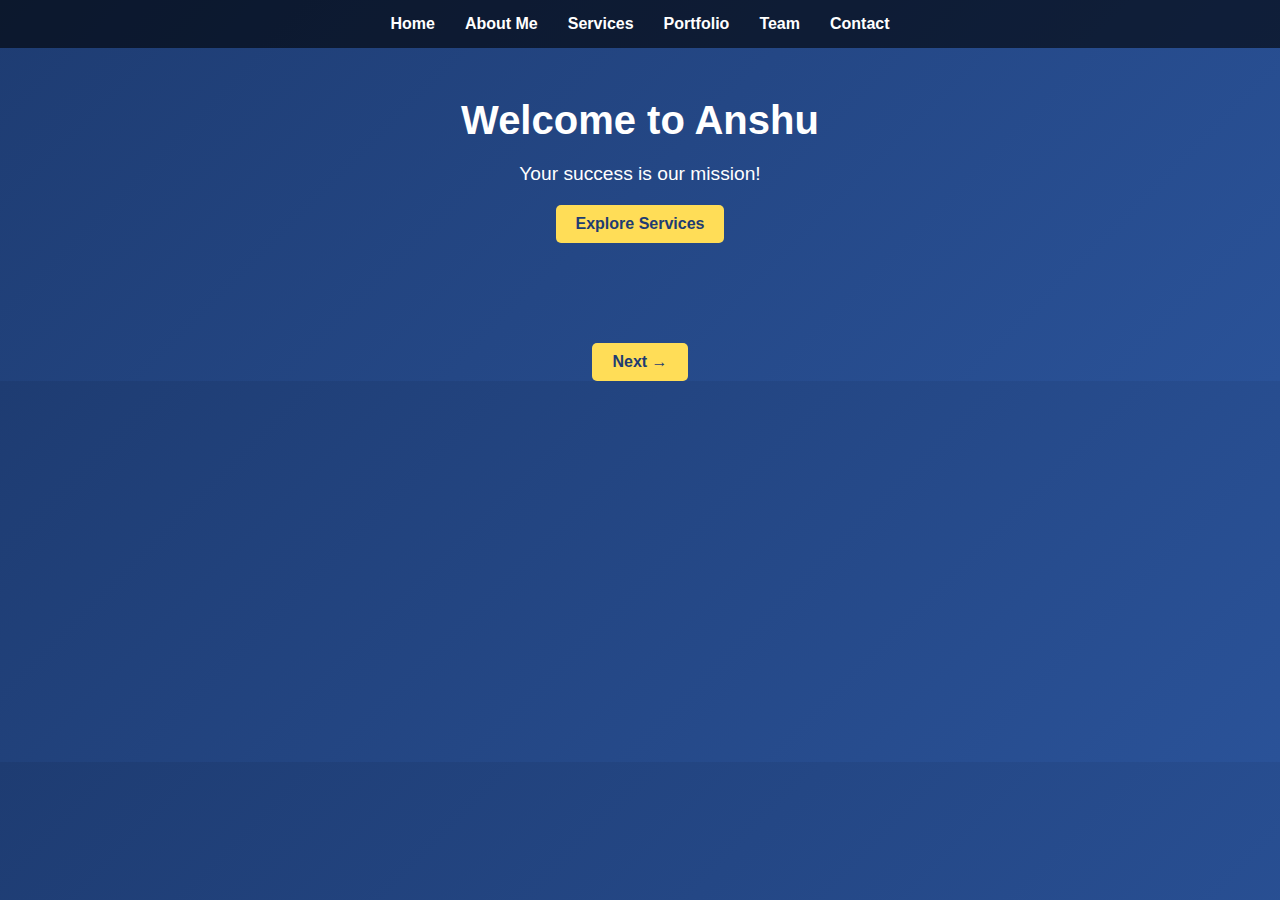
<file: index.html>
<!DOCTYPE html>
<html lang="en">
<head>
  <meta charset="UTF-8">
  <meta name="viewport" content="width=device-width, initial-scale=1.0">
  <title>Home - Anshu</title>
  <link rel="stylesheet" href="style.css">
</head>
<body class="home">

<header>
  <nav>
    <ul>
      <li><a href="index.html">Home</a></li>
      <li><a href="about.html">About Me</a></li>
      <li><a href="services.html">Services</a></li>
      <li><a href="portfolio.html">Portfolio</a></li>
      <li><a href="team.html">Team</a></li>
      <li><a href="contact.html">Contact</a></li>
    </ul>
  </nav>
</header>

<section class="hero">
  <h1>Welcome to Anshu</h1>
  <p>Your success is our mission!</p>
  <a href="services.html" class="btn">Explore Services</a>
</section>

<div class="next-container">
  <a href="about.html" class="next-btn">Next →</a>
</div>

<script src="script.js"></script>
</body>
</html>
</file>
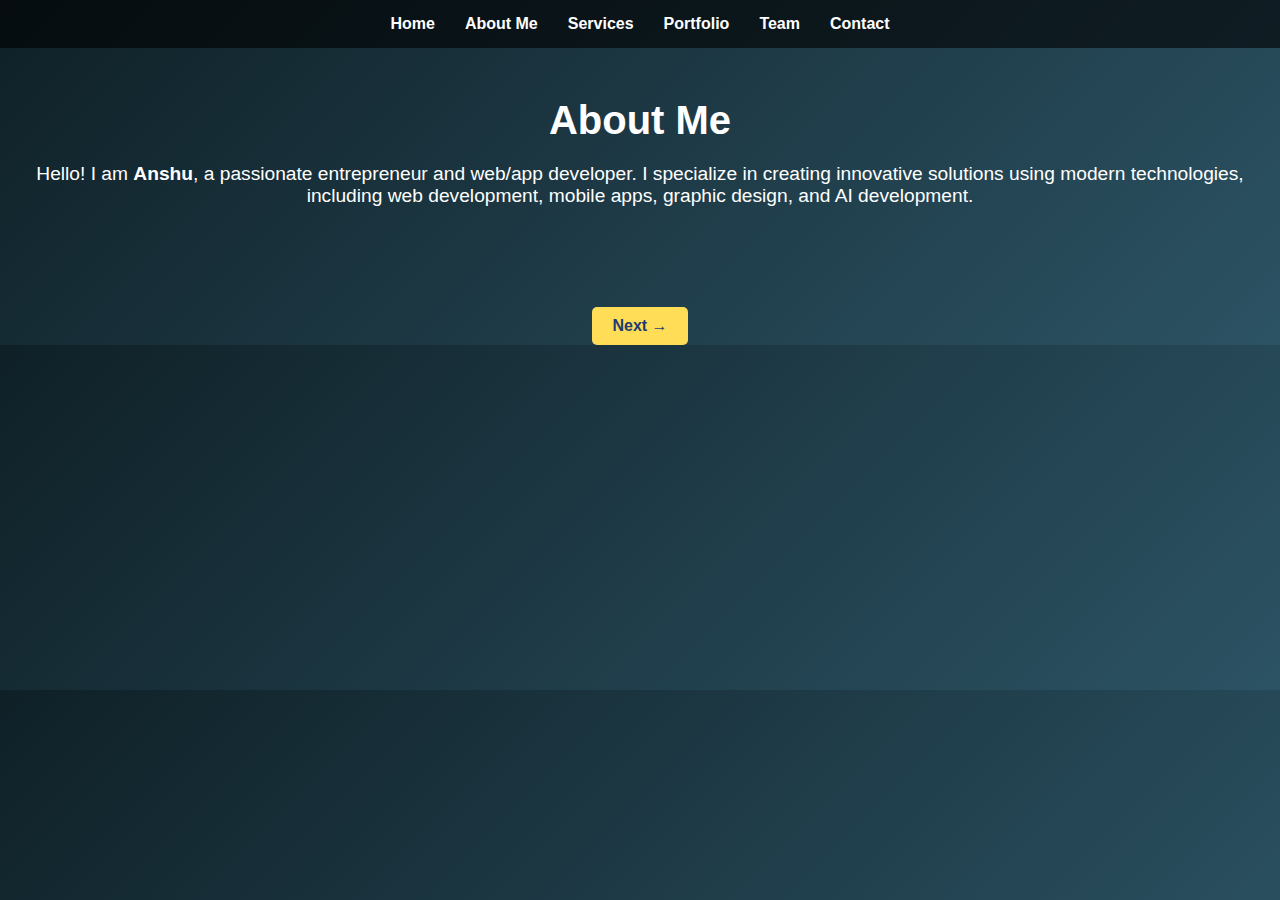
<file: about.html>
<!DOCTYPE html>
<html lang="en">
<head>
  <meta charset="UTF-8">
  <meta name="viewport" content="width=device-width, initial-scale=1.0">
  <title>About Me - Anshu</title>
  <link rel="stylesheet" href="style.css">
</head>
<body class="about">

<header>
  <nav>
    <ul>
      <li><a href="index.html">Home</a></li>
      <li><a href="about.html">About Me</a></li>
      <li><a href="services.html">Services</a></li>
      <li><a href="portfolio.html">Portfolio</a></li>
      <li><a href="team.html">Team</a></li>
      <li><a href="contact.html">Contact</a></li>
    </ul>
  </nav>
</header>

<section class="about-section">
  <h1>About Me</h1>
  <p>Hello! I am <strong>Anshu</strong>, a passionate entrepreneur and web/app developer. I specialize in creating innovative solutions using modern technologies, including web development, mobile apps, graphic design, and AI development.</p>
</section>

<div class="next-container">
  <a href="services.html" class="next-btn">Next →</a>
</div>

<script src="script.js"></script>
</body>
</html>
</file>
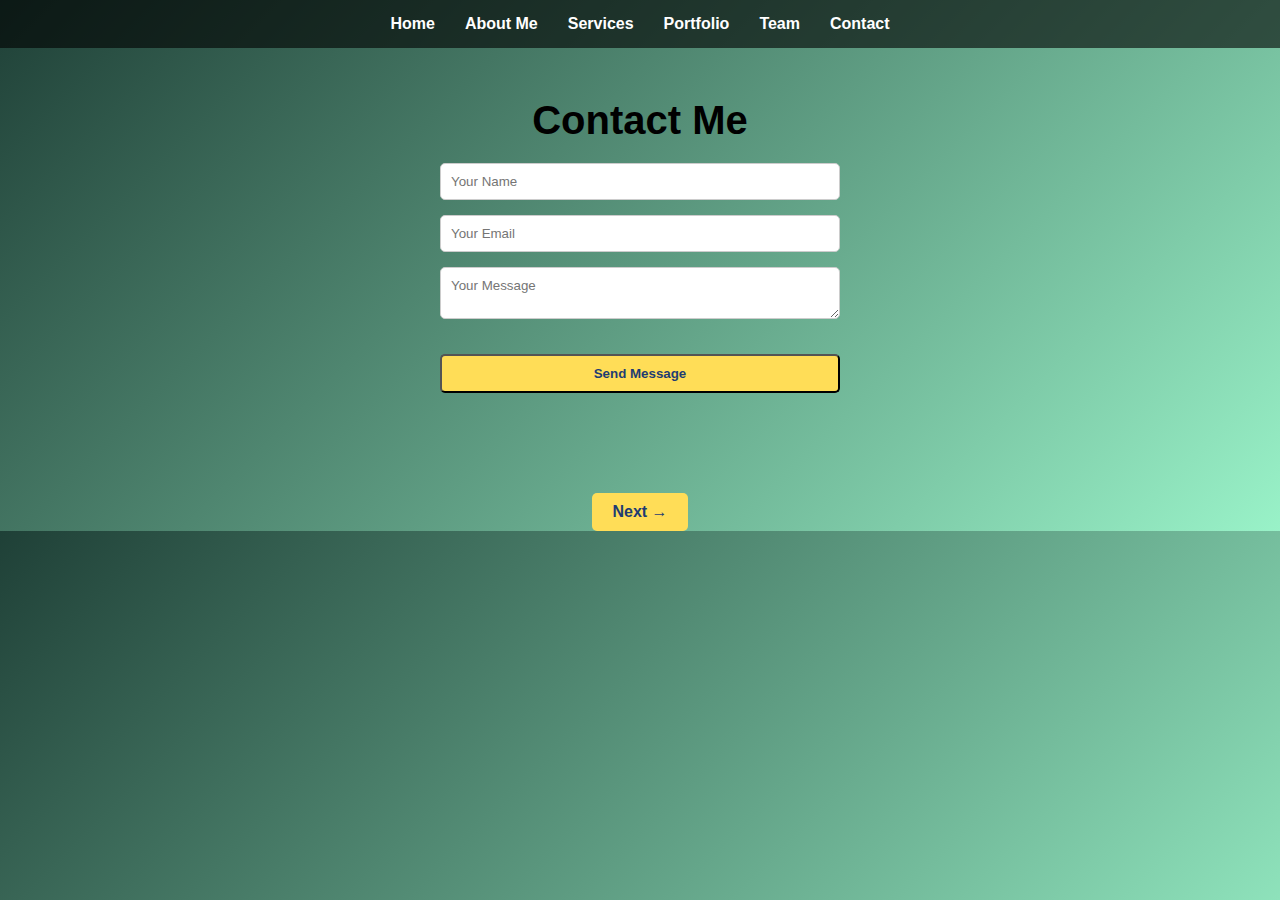
<file: Contact.html>
<!DOCTYPE html>
<html lang="en">
<head>
  <meta charset="UTF-8">
  <meta name="viewport" content="width=device-width, initial-scale=1.0">
  <title>Contact - Anshu</title>
  <link rel="stylesheet" href="style.css">
</head>
<body class="contact">

<header>
  <nav>
    <ul>
      <li><a href="index.html">Home</a></li>
      <li><a href="about.html">About Me</a></li>
      <li><a href="services.html">Services</a></li>
      <li><a href="portfolio.html">Portfolio</a></li>
      <li><a href="team.html">Team</a></li>
      <li><a href="contact.html">Contact</a></li>
    </ul>
  </nav>
</header>

<section class="contact-section">
  <h1>Contact Me</h1>
  <form name="contact" method="POST" data-netlify="true" action="thankyou.html">
  <input type="text" name="name" placeholder="Your Name" required>
  <input type="email" name="email" placeholder="Your Email" required>
  <textarea name="message" placeholder="Your Message" required></textarea>
  <button type="submit">Send Message</button>
</form>
</section>

<div class="next-container">
  <a href="thankyou.html" class="next-btn">Next →</a>
</div>

<script src="script.js"></script>
</body>
</html>
</file>
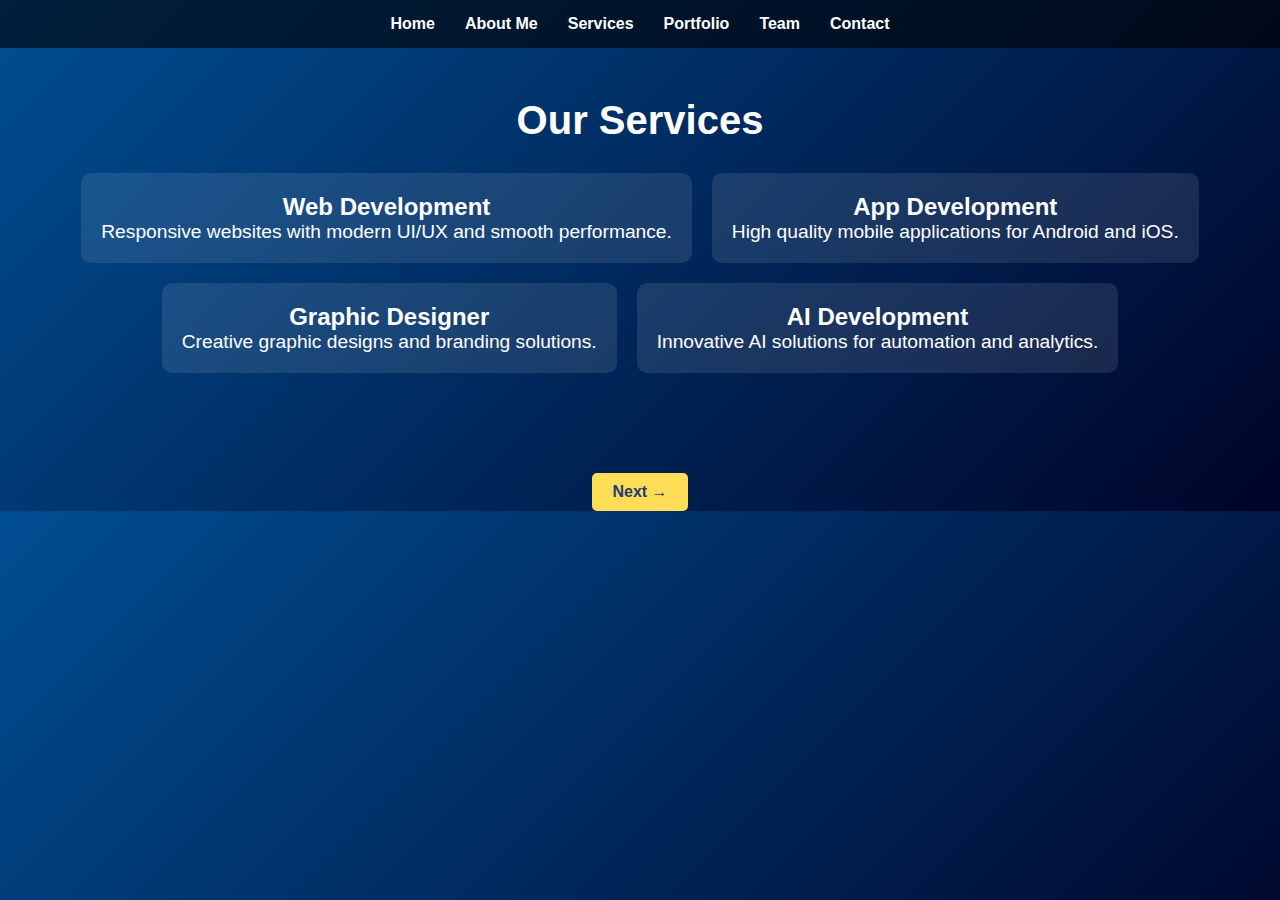
<file: Services.html>
<!DOCTYPE html>
<html lang="en">
<head>
  <meta charset="UTF-8">
  <meta name="viewport" content="width=device-width, initial-scale=1.0">
  <title>Services - Anshu</title>
  <link rel="stylesheet" href="style.css">
</head>
<body class="services">

<header>
  <nav>
    <ul>
      <li><a href="index.html">Home</a></li>
      <li><a href="about.html">About Me</a></li>
      <li><a href="services.html">Services</a></li>
      <li><a href="portfolio.html">Portfolio</a></li>
      <li><a href="team.html">Team</a></li>
      <li><a href="contact.html">Contact</a></li>
    </ul>
  </nav>
</header>

<section class="services-section">
  <h1>Our Services</h1>
  <div class="service-cards">
    <div class="card">
      <h2>Web Development</h2>
      <p>Responsive websites with modern UI/UX and smooth performance.</p>
    </div>
    <div class="card">
      <h2>App Development</h2>
      <p>High quality mobile applications for Android and iOS.</p>
    </div>
    <div class="card">
      <h2>Graphic Designer</h2>
      <p>Creative graphic designs and branding solutions.</p>
    </div>
    <div class="card">
      <h2>AI Development</h2>
      <p>Innovative AI solutions for automation and analytics.</p>
    </div>
  </div>
</section>

<div class="next-container">
  <a href="portfolio.html" class="next-btn">Next →</a>
</div>

<script src="script.js"></script>
</body>
</html>
</file>
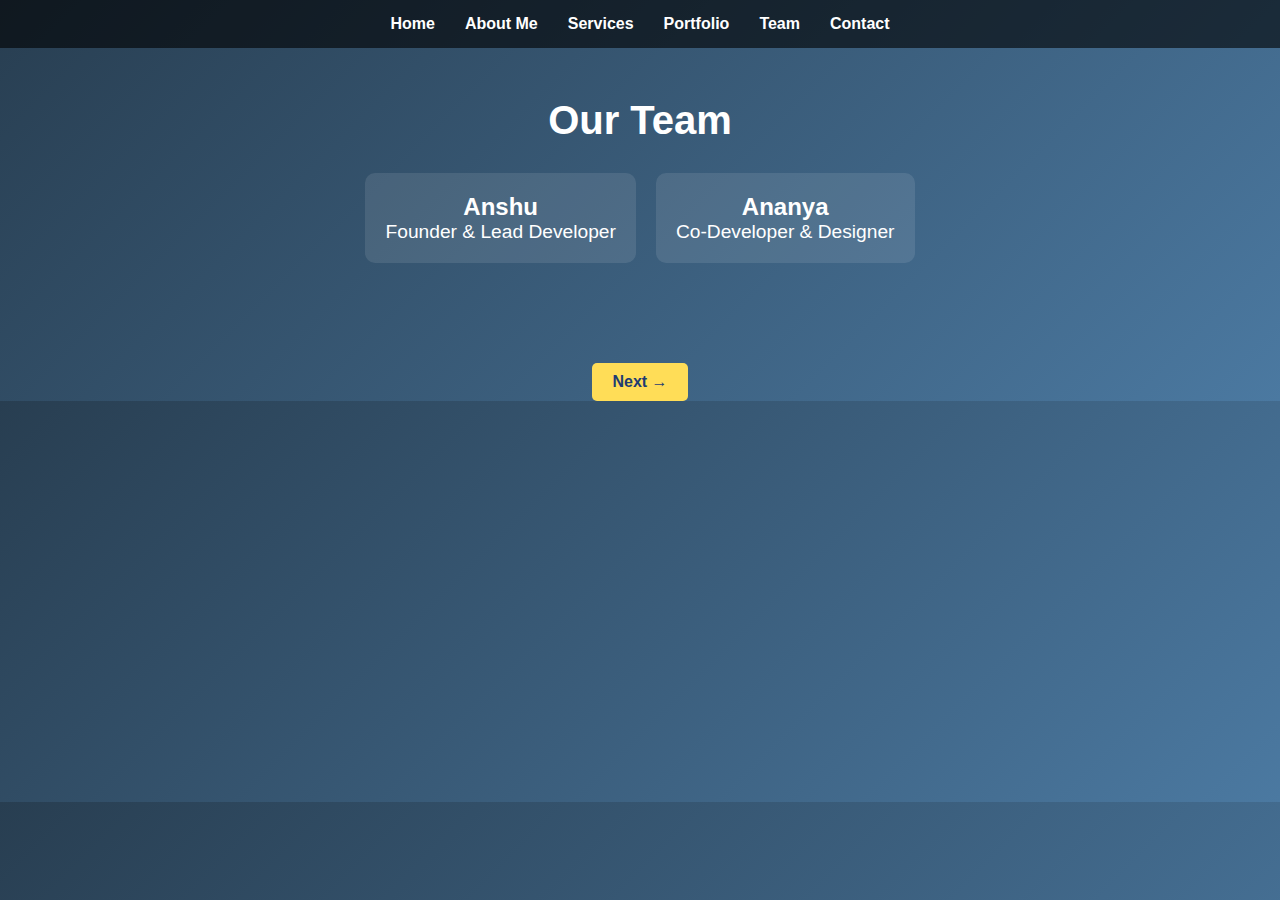
<file: team.html>
<!DOCTYPE html>
<html lang="en">
<head>
  <meta charset="UTF-8">
  <meta name="viewport" content="width=device-width, initial-scale=1.0">
  <title>Team - Anshu</title>
  <link rel="stylesheet" href="style.css">
</head>
<body class="team">

<header>
  <nav>
    <ul>
      <li><a href="index.html">Home</a></li>
      <li><a href="about.html">About Me</a></li>
      <li><a href="services.html">Services</a></li>
      <li><a href="portfolio.html">Portfolio</a></li>
      <li><a href="team.html">Team</a></li>
      <li><a href="contact.html">Contact</a></li>
    </ul>
  </nav>
</header>

<section class="team-section">
  <h1>Our Team</h1>
  <div class="team-cards">
    <div class="team-member">
      <h2>Anshu</h2>
      <p>Founder & Lead Developer</p>
    </div>
    <div class="team-member">
      <h2>Ananya</h2>
      <p>Co-Developer & Designer</p>
    </div>
  </div>
</section>

<div class="next-container">
  <a href="contact.html" class="next-btn">Next →</a>
</div>

<script src="script.js"></script>
</body>
</html>
</file>
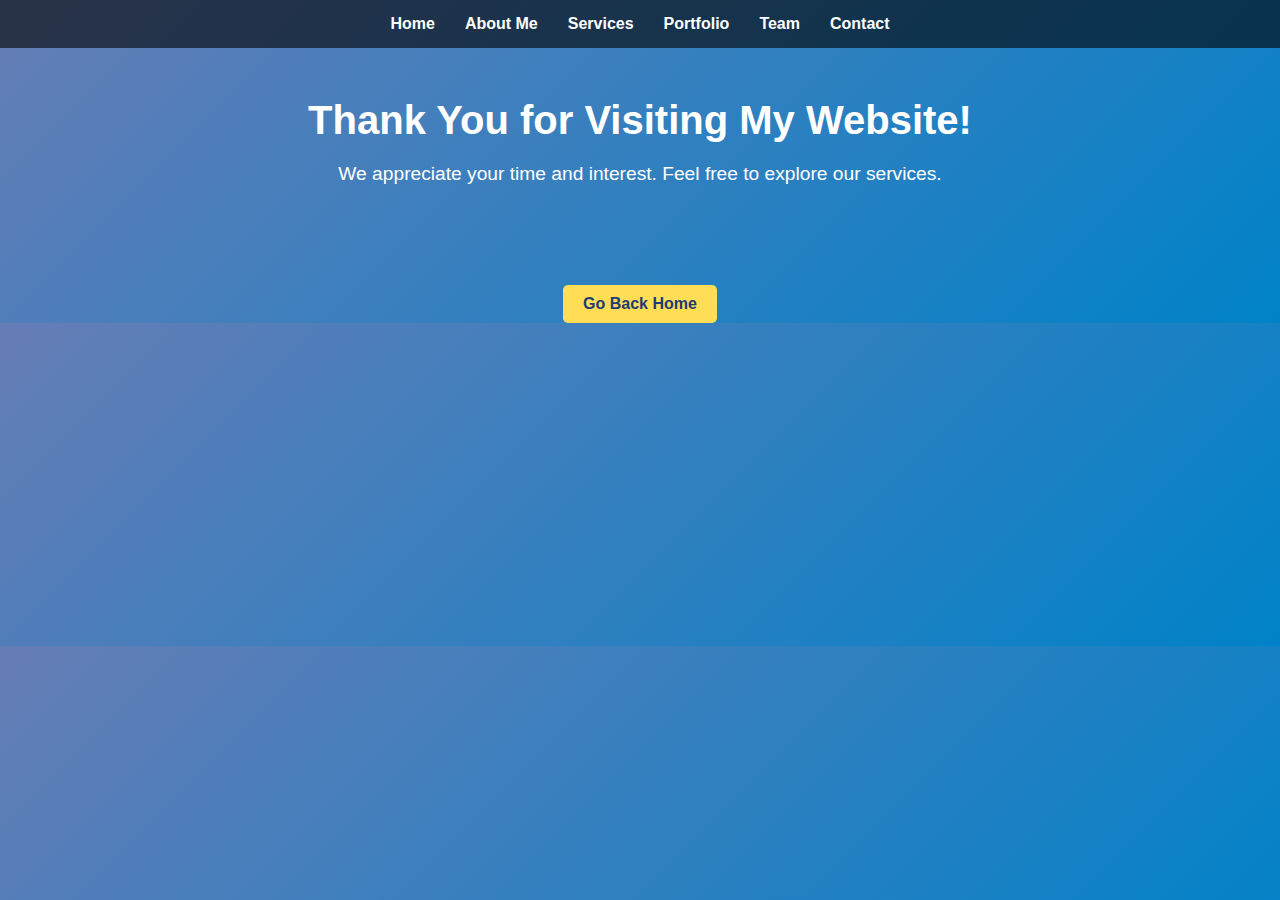
<file: thank you.html>
<!DOCTYPE html>
<html lang="en">
<head>
  <meta charset="UTF-8">
  <meta name="viewport" content="width=device-width, initial-scale=1.0">
  <title>Thank You - Anshu</title>
  <link rel="stylesheet" href="style.css">
</head>
<body class="thankyou">

<header>
  <nav>
    <ul>
      <li><a href="index.html">Home</a></li>
      <li><a href="about.html">About Me</a></li>
      <li><a href="services.html">Services</a></li>
      <li><a href="portfolio.html">Portfolio</a></li>
      <li><a href="team.html">Team</a></li>
      <li><a href="contact.html">Contact</a></li>
    </ul>
  </nav>
</header>

<section class="thankyou-section">
  <h1>Thank You for Visiting My Website!</h1>
  <p>We appreciate your time and interest. Feel free to explore our services.</p>
</section>

<div class="next-container">
  <a href="index.html" class="next-btn">Go Back Home</a>
</div>

<script src="script.js"></script>
</body>
</html>
</file>
<file: style.css>
/* Reset */
* {
  margin: 0;
  padding: 0;
  box-sizing: border-box;
  font-family: Arial, sans-serif;
}

/* Navigation */
header nav {
  background: rgba(0,0,0,0.6);
  padding: 15px;
  position: sticky;
  top: 0;
  z-index: 1000;
}
header nav ul {
  display: flex;
  justify-content: center;
  list-style: none;
}
header nav ul li {
  margin: 0 15px;
}
header nav ul li a {
  color: white;
  text-decoration: none;
  font-weight: bold;
}
header nav ul li a:hover {
  color: #ffdd57;
}

/* Gradient Backgrounds */
body.home { background: linear-gradient(135deg,#1e3c72,#2a5298); color: white;}
body.about { background: linear-gradient(135deg,#0f2027,#2c5364); color: white;}
body.services { background: linear-gradient(135deg,#004e92,#000428); color: white;}
body.portfolio { background: linear-gradient(135deg,#434343,#000000); color: white;}
body.team { background: linear-gradient(135deg,#283e51,#4b79a1); color: white;}
body.contact { background: linear-gradient(135deg,#1f4037,#99f2c8); color: black;}
body.thankyou { background: linear-gradient(135deg,#667db6,#0082c8); color: white;}

/* Sections */
section { text-align: center; padding: 50px 20px;}
h1 { font-size: 2.5rem; margin-bottom: 20px; animation: fadeInDown 1s ease forwards;}
p { font-size: 1.2rem; animation: fadeInUp 1s ease forwards 0.5s;}

/* Buttons */
.btn, .next-btn, form button {
  padding: 10px 20px;
  background: #ffdd57;
  color: #1e3c72;
  font-weight: bold;
  text-decoration: none;
  border-radius: 5px;
  transition: transform 0.3s ease;
  display: inline-block;
  margin-top: 20px;
}
.btn:hover, .next-btn:hover, form button:hover { transform: scale(1.1); }
.next-container { text-align: center; margin-top: 30px; }

/* Services Cards */
.service-cards, .portfolio-items, .team-cards {
  display: flex;
  flex-wrap: wrap;
  justify-content: center;
  gap: 20px;
  margin-top: 30px;
}
.card, .item, .team-member {
  background: rgba(255,255,255,0.1);
  padding: 20px;
  border-radius: 10px;
  min-width: 200px;
  text-align: center;
  transition: transform 0.3s ease, box-shadow 0.3s ease;
}
.card:hover, .item:hover, .team-member:hover { transform: translateY(-10px); box-shadow: 0 5px 15px rgba(0,0,0,0.3); }

/* Contact Form */
form {
  display: flex;
  flex-direction: column;
  max-width: 400px;
  margin: 0 auto;
  gap: 15px;
}
form input, form textarea { padding: 10px; border-radius: 5px; border: 1px solid #ccc;}
form button { cursor: pointer; }

/* Animations */
@keyframes fadeInDown { 0%{opacity:0; transform:translateY(-50px);} 100%{opacity:1; transform:translateY(0);}}
@keyframes fadeInUp { 0%{opacity:0; transform:translateY(50px);} 100%{opacity:1; transform:translateY(0);}}
</file>
